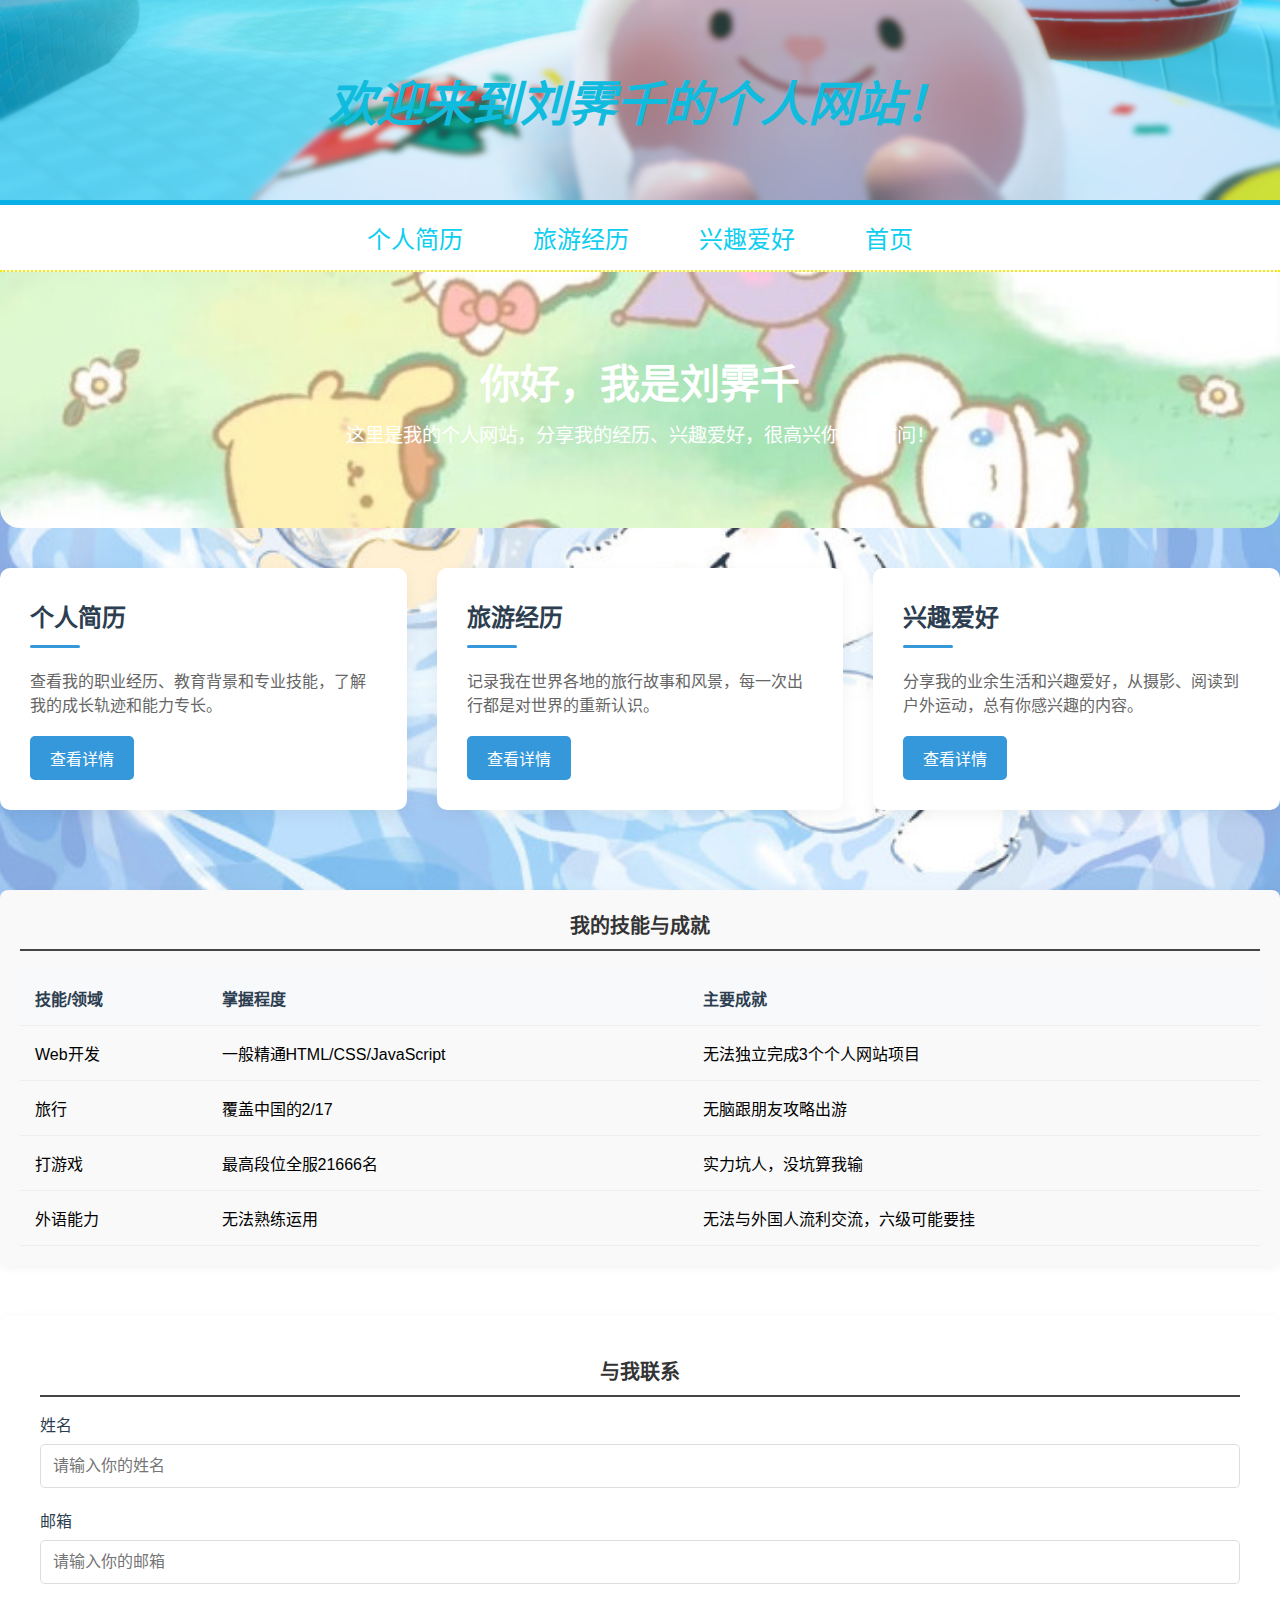
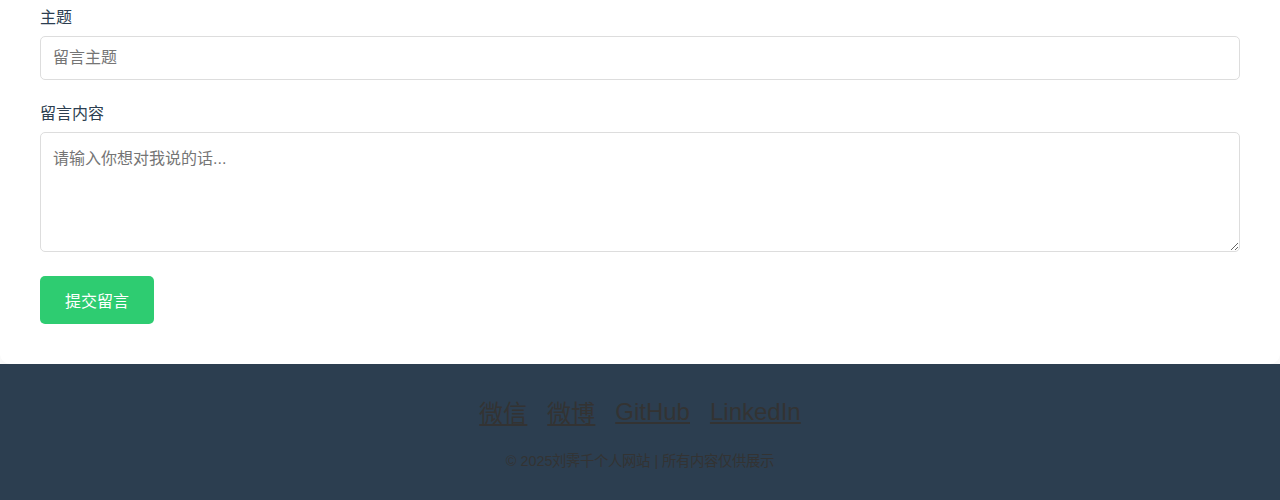
<file: index.html>
<!DOCTYPE html>
<html lang="zh-CN">
<head>
    <meta charset="UTF-8">
    <meta name="viewport" content="width=device-width, initial-scale=1.0">
    <title>刘霁千的个人网站</title>
    <link rel="stylesheet" href="style.css">
</head>
<body>
    <!-- 页眉区域 -->
    <header>
        <div class="header-title">欢迎来到刘霁千的个人网站！</div>
    </header>
    
    <!-- 导航区域 -->
    <!-- 导航区域代码不变，仍为横向列表结构 -->
    <nav>
    <div class="nav-container">
        <ul class="nav-list">
            <li class="nav-item"><a href="resume.html" class="nav-link">个人简历</a></li>
            <li class="nav-item"><a href="travel.html" class="nav-link">旅游经历</a></li>
            <li class="nav-item"><a href="hobbies.html" class="nav-link">兴趣爱好</a></li>
            <li class="nav-item"><a href="index.html" class="nav-link">首页</a></li>
        </ul>
    </div>
    </nav>
<div class="content">
    <!-- 英雄区域 -->
  <div class="hero">
    <div class="container">
      <h1>你好，我是刘霁千</h1>
      <p>这里是我的个人网站，分享我的经历、兴趣爱好，很高兴你能来访问！</p>
    </div>
  </div>

  <!-- 核心内容卡片 -->
  <div class="container">
    <div class="content-cards">
      <div class="card">
        <h3>个人简历</h3>
        <p>查看我的职业经历、教育背景和专业技能，了解我的成长轨迹和能力专长。</p>
        <a href="resume.html">查看详情</a>
      </div>
      
      <div class="card">
        <h3>旅游经历</h3>
        <p>记录我在世界各地的旅行故事和风景，每一次出行都是对世界的重新认识。</p>
        <a href="travel.html">查看详情</a>
      </div>
      
      <div class="card">
        <h3>兴趣爱好</h3>
        <p>分享我的业余生活和兴趣爱好，从摄影、阅读到户外运动，总有你感兴趣的内容。</p>
        <a href="hobbies.html">查看详情</a>
      </div>
    </div>

    <!-- 技能与成就表格 -->
    <div class="skills-section">
      <h2 class="section-title">我的技能与成就</h2>
      <table>
        <tr>
          <th>技能/领域</th>
          <th>掌握程度</th>
          <th>主要成就</th>
        </tr>
        <tr>
          <td>Web开发</td>
          <td>一般精通HTML/CSS/JavaScript</td>
          <td>无法独立完成3个个人网站项目</td>
        </tr>
        <tr>
          <td>旅行</td>
          <td>覆盖中国的2/17</td>
          <td>无脑跟朋友攻略出游</td>
        </tr>
        <tr>
          <td>打游戏</td>
          <td>最高段位全服21666名</td>
          <td>实力坑人，没坑算我输</td>
        </tr>
        <tr>
          <td>外语能力</td>
          <td>无法熟练运用</td>
          <td>无法与外国人流利交流，六级可能要挂</td>
        </tr>
      </table>
    </div>
    <!-- 联系表单区域 -->
    <div class="contact-section">
      <h2 class="section-title">与我联系</h2>
      <form action="#" method="post">
        <div class="form-group">
          <label for="name">姓名</label>
          <input type="text" id="name" name="name" placeholder="请输入你的姓名" required>
        </div>
        
        <div class="form-group">
          <label for="email">邮箱</label>
          <input type="email" id="email" name="email" placeholder="请输入你的邮箱" required>
        </div>
        
        <div class="form-group">
          <label for="subject">主题</label>
          <input type="text" id="subject" name="subject" placeholder="留言主题">
        </div>
        
        <div class="form-group">
          <label for="message">留言内容</label>
          <textarea id="message" name="message" placeholder="请输入你想对我说的话..." required></textarea>
        </div>
        
        <button type="submit">提交留言</button>
      </form>
    </div>
  </div>

  <!-- 页脚 -->
  <footer>
    <div class="container">
      <div class="footer-content">
        <a href="#" class="social-link">微信</a>
        <a href="#" class="social-link">微博</a>
        <a href="#" class="social-link">GitHub</a>
        <a href="#" class="social-link">LinkedIn</a>
      </div>
      <div class="copyright">
        &copy; 2025刘霁千个人网站 | 所有内容仅供展示
      </div>
    </div>
  </footer>

  <script>
    // 简单的表单提交提示
    const form = document.querySelector('form');
    form.addEventListener('submit', function(e) {
      e.preventDefault();
      alert('感谢你的留言，我会尽快回复你！');
      this.reset();
    });
    
    // 导航栏滚动效果
    window.addEventListener('scroll', function() {
      const nav = document.querySelector('nav');
      if (window.scrollY > 50) {
        nav.style.padding = '10px 0';
        nav.style.boxShadow = '0 4px 15px rgba(0,0,0,0.1)';
      } else {
        nav.style.padding = '15px 0';
        nav.style.boxShadow = '0 2px 10px rgba(0,0,0,0.1)';
      }
    });
  </script>
</div>
    
    <!-- 其他内容区域可在此继续添加 -->
</body>
</html>
</file>
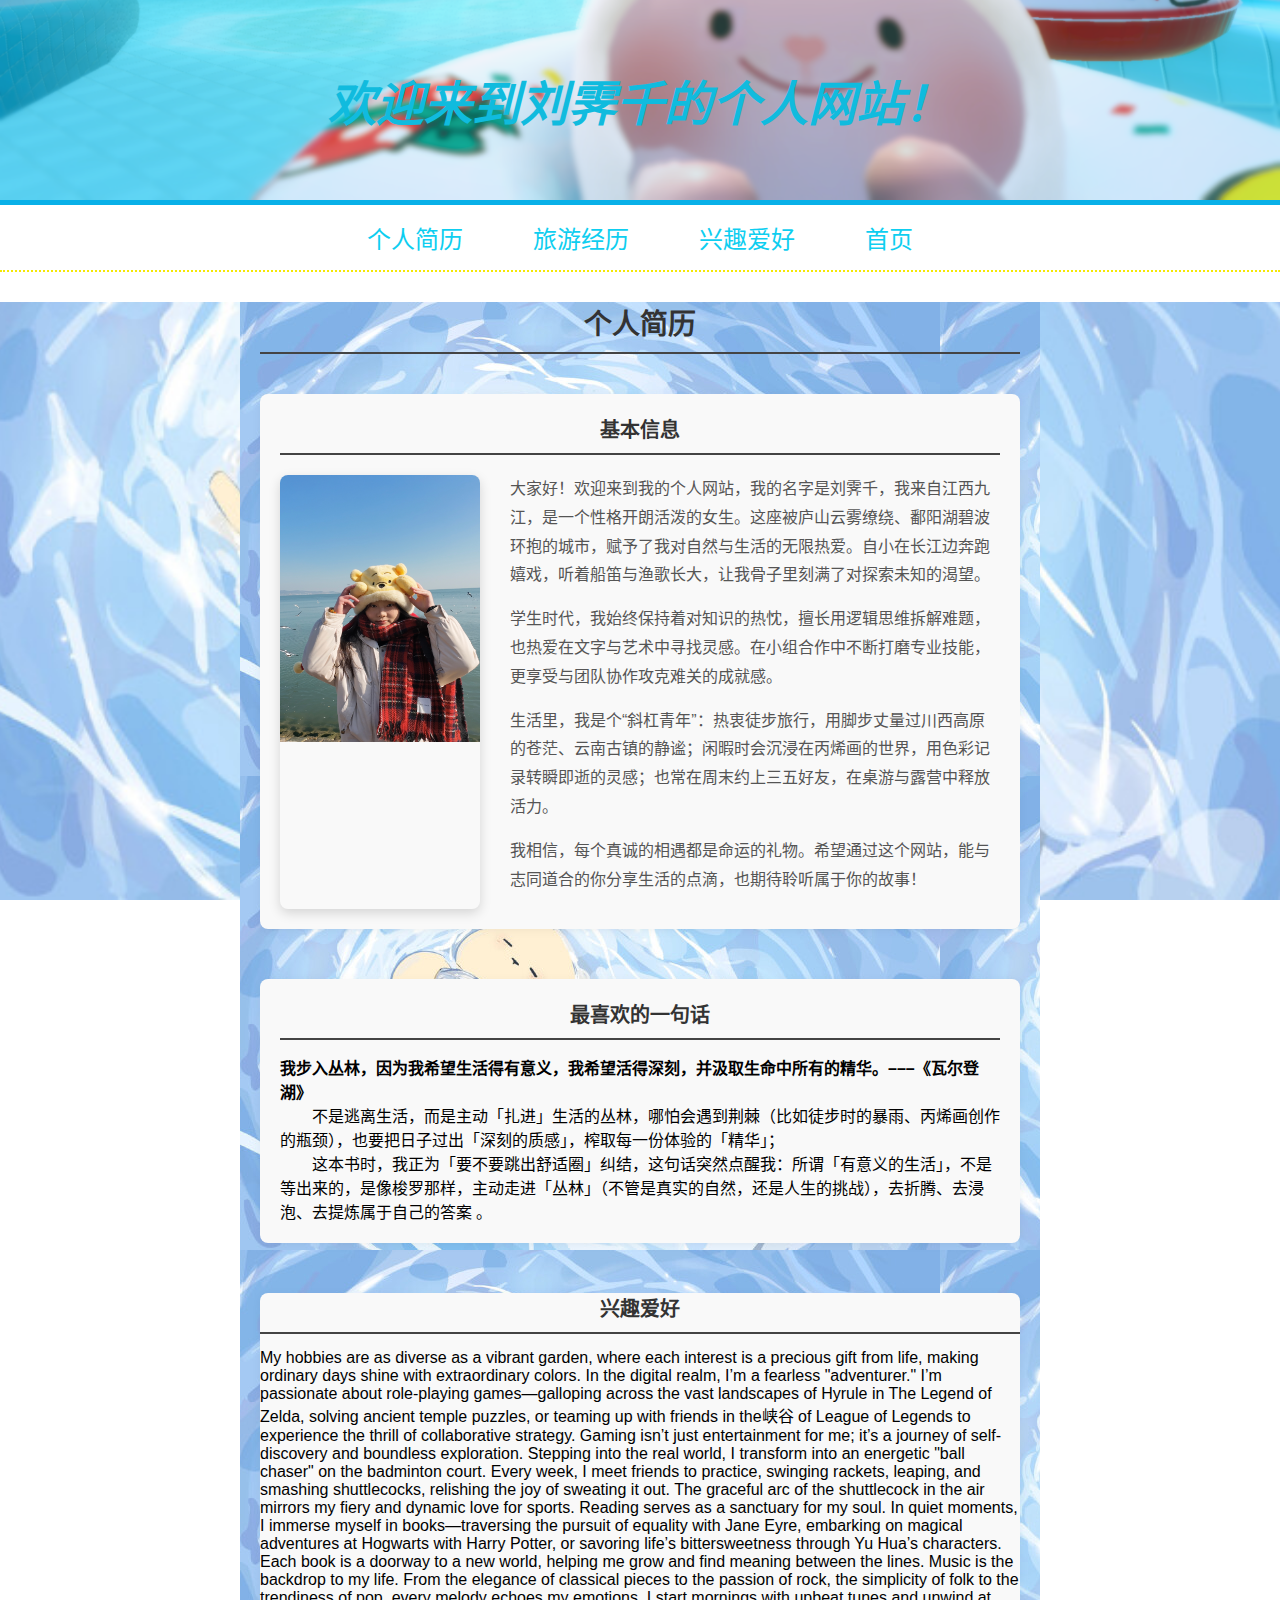
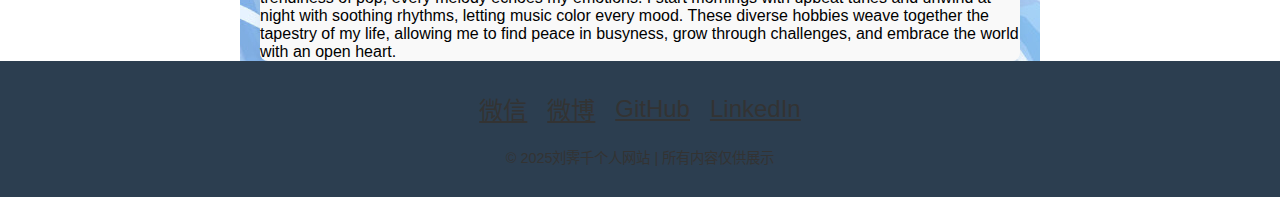
<file: resume.html>
<!DOCTYPE html>
<html lang="zh-CN">
<head>
    <meta charset="UTF-8">
    <meta name="viewport" content="width=device-width, initial-scale=1.0">
    <title>个人简历 - 刘霁千的个人网站</title>
    <link rel="stylesheet" href="style.css">
</head>
<body>
    <!-- 页眉区域（与首页一致） -->
    <header>
        <div class="header-title">欢迎来到刘霁千的个人网站！</div>
    </header>
    
    <!-- 导航区域（与首页一致） -->
    <nav>
        <div class="nav-container">
            <ul class="nav-list">
                <li class="nav-item"><a href="resume.html" class="nav-link">个人简历</a></li>
                <li class="nav-item"><a href="travel.html" class="nav-link">旅游经历</a></li>
                <li class="nav-item"><a href="hobbies.html" class="nav-link">兴趣爱好</a></li>
                <li class="nav-item"><a href="index.html" class="nav-link">首页</a></li>
            </ul>
        </div>
    </nav>
    
    <div class="content">
    <!-- 个人简历内容框架 -->
    <main class="resume-container">
        <h1 class="page-title">个人简历</h1>
        
        <section class="info-section">
            <h2 class="section-title">基本信息</h2>
            <div class="info-content">
                <div class="profile-container">
            <!-- 左侧照片区域 -->
            <div class="profile-photo">
                <img src="../image/2.jpg" alt="个人照片" class="photo-img">
            </div>
            <!-- 右侧文字介绍区域 -->
            <div class="profile-desc">
                <p>大家好！欢迎来到我的个人网站，我的名字是刘霁千，我来自江西九江，是一个性格开朗活泼的女生。这座被庐山云雾缭绕、鄱阳湖碧波环抱的城市，赋予了我对自然与生活的无限热爱。自小在长江边奔跑嬉戏，听着船笛与渔歌长大，让我骨子里刻满了对探索未知的渴望。</p>
                <p>学生时代，我始终保持着对知识的热忱，擅长用逻辑思维拆解难题，也热爱在文字与艺术中寻找灵感。在小组合作中不断打磨专业技能，更享受与团队协作攻克难关的成就感。</p>
                <p>生活里，我是个“斜杠青年”：热衷徒步旅行，用脚步丈量过川西高原的苍茫、云南古镇的静谧；闲暇时会沉浸在丙烯画的世界，用色彩记录转瞬即逝的灵感；也常在周末约上三五好友，在桌游与露营中释放活力。</p>
                <p>我相信，每个真诚的相遇都是命运的礼物。希望通过这个网站，能与志同道合的你分享生活的点滴，也期待聆听属于你的故事！</p>
            </div>
        </div>
            </div>
        </section>
        
        <section class="education-section">
            <h2 class="section-title">最喜欢的一句话</h2>
            <div>
                <p>
                    <b>我步入丛林，因为我希望生活得有意义，我希望活得深刻，并汲取生命中所有的精华。–––《瓦尔登湖》</b>
                </p>
                <p>
                    &emsp;&emsp;不是逃离生活，而是主动「扎进」生活的丛林，哪怕会遇到荆棘（比如徒步时的暴雨、丙烯画创作的瓶颈），也要把日子过出「深刻的质感」，榨取每一份体验的「精华」；
                </p>
                <p>
                    &emsp;&emsp;这本书时，我正为「要不要跳出舒适圈」纠结，这句话突然点醒我：所谓「有意义的生活」，不是等出来的，是像梭罗那样，主动走进「丛林」（不管是真实的自然，还是人生的挑战），去折腾、去浸泡、去提炼属于自己的答案 。
                </p>
            </div>
        </section>
        
        <section class="experience-section">
            <h2 class="section-title">兴趣爱好</h2>
            <p>
                      My hobbies are as diverse as a vibrant garden, where each interest is a precious gift from life, making ordinary days shine with extraordinary colors.
 
      In the digital realm, I’m a fearless "adventurer." I’m passionate about role-playing games—galloping across the vast landscapes of Hyrule in The Legend of Zelda, solving ancient temple puzzles, or teaming up with friends in the峡谷 of League of Legends to experience the thrill of collaborative strategy. Gaming isn’t just entertainment for me; it’s a journey of self-discovery and boundless exploration.
 
      Stepping into the real world, I transform into an energetic "ball chaser" on the badminton court. Every week, I meet friends to practice, swinging rackets, leaping, and smashing shuttlecocks, relishing the joy of sweating it out. The graceful arc of the shuttlecock in the air mirrors my fiery and dynamic love for sports.
 
       Reading serves as a sanctuary for my soul. In quiet moments, I immerse myself in books—traversing the pursuit of equality with Jane Eyre, embarking on magical adventures at Hogwarts with Harry Potter, or savoring life’s bittersweetness through Yu Hua’s characters. Each book is a doorway to a new world, helping me grow and find meaning between the lines.
 
      Music is the backdrop to my life. From the elegance of classical pieces to the passion of rock, the simplicity of folk to the trendiness of pop, every melody echoes my emotions. I start mornings with upbeat tunes and unwind at night with soothing rhythms, letting music color every mood.
 
      These diverse hobbies weave together the tapestry of my life, allowing me to find peace in busyness, grow through challenges, and embrace the world with an open heart.
            </p>
        </section>
    </main>
    </div>
    <!-- 页脚 -->
  <footer>
    <div class="container">
      <div class="footer-content">
        <a href="#" class="social-link">微信</a>
        <a href="#" class="social-link">微博</a>
        <a href="#" class="social-link">GitHub</a>
        <a href="#" class="social-link">LinkedIn</a>
      </div>
      <div class="copyright">
        &copy; 2025刘霁千个人网站 | 所有内容仅供展示
      </div>
    </div>
  </footer>
</body>
</html>
</file>
<file: style.css>
/* 基础样式重置 */
        * {
            margin: 0;
            padding: 0;
            box-sizing: border-box;
            font-family: 'Microsoft YaHei', sans-serif;
        }
        
        /* 页眉样式 */
        header {
            background-color: #e4e809;
            color: rgb(16, 187, 222);
            padding: 20px 0;
            text-align: center;
           background-image: url(../image/1.png);
           background-position: bottom;
           background-size: cover;
           background-repeat: no-repeat;
           height: 200px;
           display: flex;
           align-items: center;
           justify-content: center;
        }
        
        .header-title {
            font-size: 48px;
            font-weight: bold;
            font-family: Impact, Haettenschweiler, 'Arial Narrow Bold', sans-serif;
            font-style: italic;
            text-align: center;
        }
        
        /* 导航栏样式 */
        nav {
            border-color: antiquewhite;
            overflow: hidden;
        }
        
        .nav-container {
            max-width: auto;
            margin: 0 auto;
            padding: 0 20px;
            border-top:5px solid #09b0e8;
            border-bottom:2px dotted #f4e807;
        }
        
        .nav-list {
            list-style: none;
            display: flex;
            justify-content: center;
        }
        
        .nav-item {
            margin: 0 15px;
            transition: border-color 0.3s;
        }
        
        .nav-link {
            display: block;
            color: rgb(14, 206, 240);
            text-align: center;
            padding: 15px 20px;
            text-decoration: none;
            font-size: 24px;
            transition: background-color 0.3s;
        }
        
        .nav-link:hover {
            background-color: #f4e807;
            border-color: rgb(211, 125, 13);
        }
        
        /* 响应式设计 - 移动端适配 */
        @media (max-width: 768px) {
            .nav-list {
                flex-direction: column;
                align-items: center;
            }
            
            .nav-item {
                margin: 5px 0;
                width: 100%;
                text-align: center;
            }
        }
   /* 导航栏：清除背景，避免覆盖 */
.nav {
  background: transparent; /* 或继承父级背景，根据需求调整 */
}

/* 内容区：单独设置背景图 */
.content {
  /* 背景图路径 */
  background-image: url(../image/3.jpg);
  /* 不重复 */
  background-repeat: no-repeat; 
  /* 覆盖内容区（按需调整：cover/contain） */
  background-size: cover; 
  /* 背景图固定（可选，滚动时背景不跟随） */
  background-attachment: fixed; 
  /* 背景图位置（按需调整：center/top 等） */
  background-position: center top; 
}

.hero {
      background: linear-gradient(135deg, #6a11cb 0%, #2575fc 100%);
      background-image: url(../image/20.jpg);
      /* 不重复 */
     background-repeat: no-repeat; 
     /* 覆盖内容区 */
      background-size: cover; 
     /* 背景图固定 */
     background-attachment: fixed; 
      /* 背景图位置 */
     background-position: center top; 
      color: white;
      padding: 80px 0;
      text-align: center;
      border-radius: 0 0 20px 20px;
      margin-bottom: 40px;
    }
    
    .hero h1 {
      font-size: 2.5rem;
      margin-bottom: 10px;
    }
    
    .hero p {
      font-size: 1.2rem;
      max-width: 800px;
      margin: 0 auto;
    }
    
    .hero img {
      width: 200px;
      height: 200px;
      border-radius: 50%;
      margin: 30px 0;
      object-fit: cover;
      border: 5px solid rgba(255, 255, 255, 0.2);
    }
    
    /* 核心内容卡片 */
    .content-cards {
      display: flex;
      justify-content: space-between;
      margin-bottom: 50px;
      flex-wrap: wrap;
    }
    
    .card {
      background: white;
      border-radius: 10px;
      box-shadow: 0 5px 15px rgba(0,0,0,0.05);
      padding: 30px;
      width: calc(33.33% - 20px);
      margin-bottom: 30px;
      transition: transform 0.3s, box-shadow 0.3s;
    }
    
    .card:hover {
      transform: translateY(-5px);
      box-shadow: 0 10px 25px rgba(0,0,0,0.1);
    }
    
    .card h3 {
      color: #2c3e50;
      margin-bottom: 20px;
      font-size: 1.5rem;
      position: relative;
      padding-bottom: 15px;
    }
    
    .card h3::after {
      content: '';
      position: absolute;
      bottom: 0;
      left: 0;
      width: 50px;
      height: 3px;
      background: #3498db;
      border-radius: 3px;
    }
    
    .card p {
      color: #666;
      margin-bottom: 20px;
    }
    
    .card a {
      display: inline-block;
      background: #3498db;
      color: white;
      padding: 10px 20px;
      border-radius: 5px;
      text-decoration: none;
      transition: background 0.3s;
    }
    
    .card a:hover {
      background: #2980b9;
    }

    /* 技能与成就表格 */
    .skills-section {
      background: white;
      border-radius: 10px;
      box-shadow: 0 5px 15px rgba(0,0,0,0.05);
      padding: 40px;
      margin-bottom: 50px;
    }
    
    .section-title {
      text-align: center;
      margin-bottom: 40px;
      color: #2c3e50;
      font-size: 1.8rem;
    }
    
    table {
      width: 100%;
      border-collapse: collapse;
      margin-top: 20px;
    }
    
    th, td {
      padding: 15px;
      text-align: left;
      border-bottom: 1px solid #eee;
    }
    
    th {
      background-color: #f8f9fa;
      color: #2c3e50;
      font-weight: 600;
    }
    
    tr:hover {
      background-color: #f9f9f9;
    }
    
    /* 联系表单区域 */
    .contact-section {
      background: white;
      border-radius: 10px;
      box-shadow: 0 5px 15px rgba(0,0,0,0.05);
      padding: 40px;
    }
    
    .form-group {
      margin-bottom: 20px;
    }
    
    label {
      display: block;
      margin-bottom: 8px;
      color: #2c3e50;
      font-weight: 500;
    }
    
    input, textarea {
      width: 100%;
      padding: 12px;
      border: 1px solid #ddd;
      border-radius: 5px;
      font-size: 1rem;
    }
    
    textarea {
      height: 120px;
      resize: vertical;
    }
    
    button[type="submit"] {
      background: #2ecc71;
      color: white;
      border: none;
      padding: 12px 25px;
      border-radius: 5px;
      font-size: 1rem;
      cursor: pointer;
      transition: background 0.3s;
    }
    
    button[type="submit"]:hover {
      background: #27ae60;
    }
    
    /* 页脚 */
    footer {
      background-color: #2c3e50;
      background-image: url(../image/20.jpg);
      background-repeat: no-repeat; 
     /* 覆盖内容区 */
      background-size: cover; 
     /* 背景图固定 */
     background-attachment: fixed; 
      /* 背景图位置 */
     background-position: center top;
      color: #b7e304;
      padding: 30px 0;
      text-align: center;
    }
    
    .footer-content {
      display: flex;
      justify-content: center;
      align-items: center;
      flex-wrap: wrap;
      gap: 20px;
      margin-bottom: 20px;
    }
    
    .social-link {
      color: #333;
      font-size: 1.5rem;
      transition: color 0.3s;
    }
    
    .social-link:hover {
      color: #3498db;
    }
    
    .copyright {
      font-size: 0.9rem;
      color: #333;
    }

 /* 个人简历页面样式 */
.resume-container {
    max-width: 800px;
    margin: 30px auto 0 auto;
    padding: 0 20px;
    background-image: url(../image/3.jpg);
}

.page-title {
    text-align: center;
    margin: 30px 0;
    color: #0a8edf;
}

.section-title {
    color: #333;
    font-size: 20px;
    margin-bottom: 15px;
    padding-bottom: 10px;
    border-bottom:2px solid #444;
}

/* 个人照片与介绍并排布局 */
.profile-container {
    display: flex;
    flex-wrap: wrap; /* 小屏幕下自动换行 */
    gap: 30px; /* 照片与文字的间距 */
    margin-top: 20px;
}

/* 照片样式 */
.profile-photo {
    flex: 0 0 200px; /* 固定照片宽度为280px，高度自适应 */
    border-radius: 8px;
    overflow: hidden; /* 超出圆角的部分隐藏 */
    box-shadow: 0 4px 12px rgba(0,0,0,0.15); /* 照片阴影 */
}

.photo-img {
    width: 100%;
    height: auto;
    display: block; /* 去除图片底部间隙 */
    transition: transform 0.5s ease; /* 鼠标悬停动画 */
    margin: 0;
}

.photo-img:hover {
    transform: scale(1.03); /* 鼠标悬停时轻微放大 */
}

/* 文字介绍样式 */
.profile-desc {
    flex: 1; /* 文字区域自动填充剩余空间 */
    display: flex;
    flex-direction: column;
    justify-content: center;
}

.profile-desc p {
    line-height: 1.8; /* 行高，提升可读性 */
    color: #555;
    margin-bottom: 15px;
}

.info-section, 
.education-section,
.skills-section {
    margin-bottom: 50px;
    padding: 20px;
    background-color: #f9f9f9;
    border-radius: 8px;
    box-shadow: 0 2px 10px rgba(0,0,0,0.05);
}

.experience-section
{
    background-color: #f9f9f9;
    border-radius: 8px;
    box-shadow: 0 2px 10px rgba(0,0,0,0.05);
}

.education-item, 
.experience-item {
    margin-bottom: 20px;
    padding-left: 20px;
    position: relative;
}

.education-item:before,
.experience-item:before {
    content: '';
    position: absolute;
    left: 0;
    top: 10px;
    width: 8px;
    height: 8px;
    border-radius: 50%;
    background-color: #444;
}

.edu-time, 
.exp-time {
    font-weight: bold;
    color: #555;
    margin-bottom: 5px;
}

/* 响应式适配：小屏幕下照片与文字垂直排列 */
@media (max-width: 768px) {
    .profile-container {
        flex-direction: column; /* 小屏幕下改为垂直布局 */
    }
    
    .profile-photo {
        flex: 0 0 100%; /* 小屏幕下照片宽度100% */
    }
}


/* 响应式适配 */
@media (max-width: 768px) {
    .resume-container {
        margin: 20px 15px;
    }
    
    .section-title {
        font-size: 18px;
    }
}
 /* 旅游经历页面通用样式 */
.travel-main {
  max-width: 1200px;
  margin: 30px auto;
  padding: 0 20px;
}

.page-title {
  text-align: center;
  font-size: 28px;
  color: #333;
  margin-bottom: 40px;
  padding-bottom: 10px;
  border-bottom: 2px solid #444;
}

/* 旅游卡片容器 */
.travel-cards {
  display: grid;
  grid-template-columns: 1fr;
  gap: 30px;
}

/* 适配大屏，让卡片并排显示 */
@media (min-width: 768px) {
  .travel-cards {
    grid-template-columns: repeat(2, 1fr);
  }
}

/* 单个旅游卡片样式 */
.travel-card {
  background-color: #f9f9f9;
  border-radius: 8px;
  box-shadow: 0 2px 8px rgba(0, 0, 0, 0.08);
  overflow: hidden;
  transition: transform 0.3s ease, box-shadow 0.3s ease;
}

.travel-card:hover {
  transform: translateY(-5px);
  box-shadow: 0 4px 12px rgba(0, 0, 0, 0.1);
}

.card-image.stack {
  position: relative;
  width: 100%; /* 容器宽度 */
  height: 200px; /* 容器高度 */
  margin-bottom: 20px;
  overflow: hidden;
  border-radius: 8px;
}

.card-image.stack img {
  position: absolute;
  top: 0;
  left: 0;
  width: 100%;
  height: 100%;
  object-fit: cover;
  opacity: 0; /* 默认隐藏非默认图片 */
  transition: opacity 0.5s;
}

.card-image.stack img.default {
  opacity: 1; /* 默认显示第一张 */
}

/* 悬停时显示对应图片 */
.card-image.stack:hover img {
  opacity: 1; 
}
/*卡片图片容器 */

.card-img {
  width: 100%;
  height: 200px;
  overflow: hidden;
}

.card-img img {
  width: 100%;
  height: 100%;
  object-fit: cover;
  transition: transform 0.5s ease;
}

.travel-card:hover .card-img img {
  transform: scale(1.1);
}

/* 卡片信息区域 */
.card-info {
  padding: 20px;
}

.card-title {
  font-size: 20px;
  color: #333;
  margin-bottom: 10px;
}

.card-location {
  color: #666;
  margin-bottom: 12px;
}

.card-desc {
  color: #555;
  line-height: 1.6;
  margin-bottom: 15px;
}

.card-date {
  color: #777;
  font-size: 14px;
}
/* 兴趣爱好页面通用样式 */
.hobbies-main {
  max-width: 1100px;
  margin: 30px auto;
  padding: 0 20px;
}

/* 标题样式，与其他页面保持呼应 */
.page-title {
  text-align: center;
  font-size: 28px;
  color: #333;
  margin-bottom: 40px;
  padding-bottom: 10px;
  border-bottom: 2px solid #444;
}

/* 兴趣分类容器 */
.hobby-categories {
  display: grid;
  grid-template-columns: 1fr;
  gap: 30px;
}

/* 适配平板及以上设备，让分类模块并排 */
@media (min-width: 768px) {
  .hobby-categories {
    grid-template-columns: repeat(2, 1fr);
  }
}

/* 单个兴趣分类样式 */
.hobby-category {
  background-color: #f9f9f9;
  border-radius: 8px;
  padding: 25px;
  box-shadow: 0 2px 8px rgba(0, 0, 0, 0.06);
  transition: transform 0.3s ease, box-shadow 0.3s ease;
}

.hobby-category:hover {
  transform: translateY(-6px);
  box-shadow: 0 4px 12px rgba(0, 0, 0, 0.1);
}

/* 分类标题 */
.category-title {
  font-size: 22px;
  color: #333;
  margin-bottom: 15px;
  border-left: 5px solid #444;
  padding-left: 10px;
}

/* 分类描述 */
.category-desc p {
  color: #555;
  line-height: 1.6;
}


.cont {
  /* 背景图路径 */
  background-image: url(../image/3.jpg);
  /* 不重复 */
  background-repeat: no-repeat; 
  /* 覆盖内容区（按需调整：cover/contain） */
  background-size: cover; 
  /* 背景图固定（可选，滚动时背景不跟随） */
  background-attachment: fixed; 
  /* 背景图位置（按需调整：center/top 等） */
  background-position: center top; 
}


/* 兴趣爱好页面通用样式 */
.hobbies-main {
  max-width: 1100px;
  margin: 30px auto;
  padding: 0 20px;
}

/* 标题样式，与其他页面保持呼应 */
.page-title {
  text-align: center;
  font-size: 28px;
  color: #333;
  margin-bottom: 40px;
  padding-bottom: 10px;
  border-bottom: 2px solid #444;
}

/* 兴趣分类容器 */
.hobby-categories {
  display: grid;
  grid-template-columns: 1fr;
  gap: 30px;
}

/* 适配平板及以上设备，让分类模块并排 */
@media (min-width: 768px) {
  .hobby-categories {
    grid-template-columns: repeat(2, 1fr);
  }
}

/* 单个兴趣分类样式 */
.hobby-category {
  background-color: #f9f9f9;
  border-radius: 8px;
  padding: 25px;
  box-shadow: 0 2px 8px rgba(0, 0, 0, 0.06);
  transition: transform 0.3s ease, box-shadow 0.3s ease;
  background-image: url(../image/9.jpg);
  background-repeat: no-repeat; 
  /* 覆盖内容区（按需调整：cover/contain） */
  background-size: cover; 
  /* 背景图固定（可选，滚动时背景不跟随） */
  background-attachment: fixed; 
  /* 背景图位置（按需调整：center/top 等） */
  background-position: center top;
}

.hobby-category:hover {
  transform: translateY(-6px);
  box-shadow: 0 4px 12px rgba(0, 0, 0, 0.1);
}

/* 分类标题 */
.category-title {
  font-size: 22px;
  color: #333;
  margin-bottom: 15px;
  border-left: 5px solid #444;
  padding-left: 10px;
}

/* 分类描述 */
.category-desc p {
  color: #555;
  line-height: 1.6;
}

/* 游戏回忆轮播区域 */
.game-carousel {
  width: 100%;
  margin-top: 40px;
  background-color: #fff;
  border-radius: 8px;
  box-shadow: 0 2px 8px rgba(0, 0, 0, 0.05);
  overflow: hidden;
}

.carousel-title {
  font-size: 20px;
  font-weight: bold;
  color: #333;
  padding: 20px;
  border-bottom: 1px solid #eee;
}

/* 轮播容器 */
.carousel {
  display: flex;
  width: 100%;
  overflow: hidden;
  scroll-behavior: smooth; /* 平滑滚动过渡 */
}

/* 轮播项 */
.carousel-item {
  min-width: 300px; /* 每张截图显示宽度，可调整 */
  height: auto;
  flex-shrink: 0; /* 防止压缩 */
  display: flex;
  justify-content: center;
  align-items: center;
  padding: 20px;
}

.carousel-item img {
  max-width: 100%;
  max-height: 200px; /* 限制图片高度，可调整 */
  border-radius: 4px;
  object-fit: cover;
}

/* 轮播按钮 */
.carousel-btn {
  position: absolute;
  top: 50%;
  transform: translateY(-50%);
  background-color: rgba(0, 0, 0, 0.5);
  color: #fff;
  border: none;
  outline: none;
  padding: 10px 15px;
  cursor: pointer;
  border-radius: 4px;
  transition: background-color 0.3s ease;
}

.carousel-btn:hover {
  background-color: rgba(0, 0, 0, 0.7);
}

.prev-btn {
  left: 20px;
}

.next-btn {
  right: 20px;
}

/* 轮播容器：限制溢出 + Flex 布局 */
.carousel-container {
  display: flex;       /* 让图片排成一行 */
  overflow: hidden;    /* 隐藏超出部分，实现“轮播窗口”效果 */
  scroll-behavior: smooth; /* 平滑滚动过渡 */
  width: 100%;         /* 占满父容器宽度 */
}
</file>
